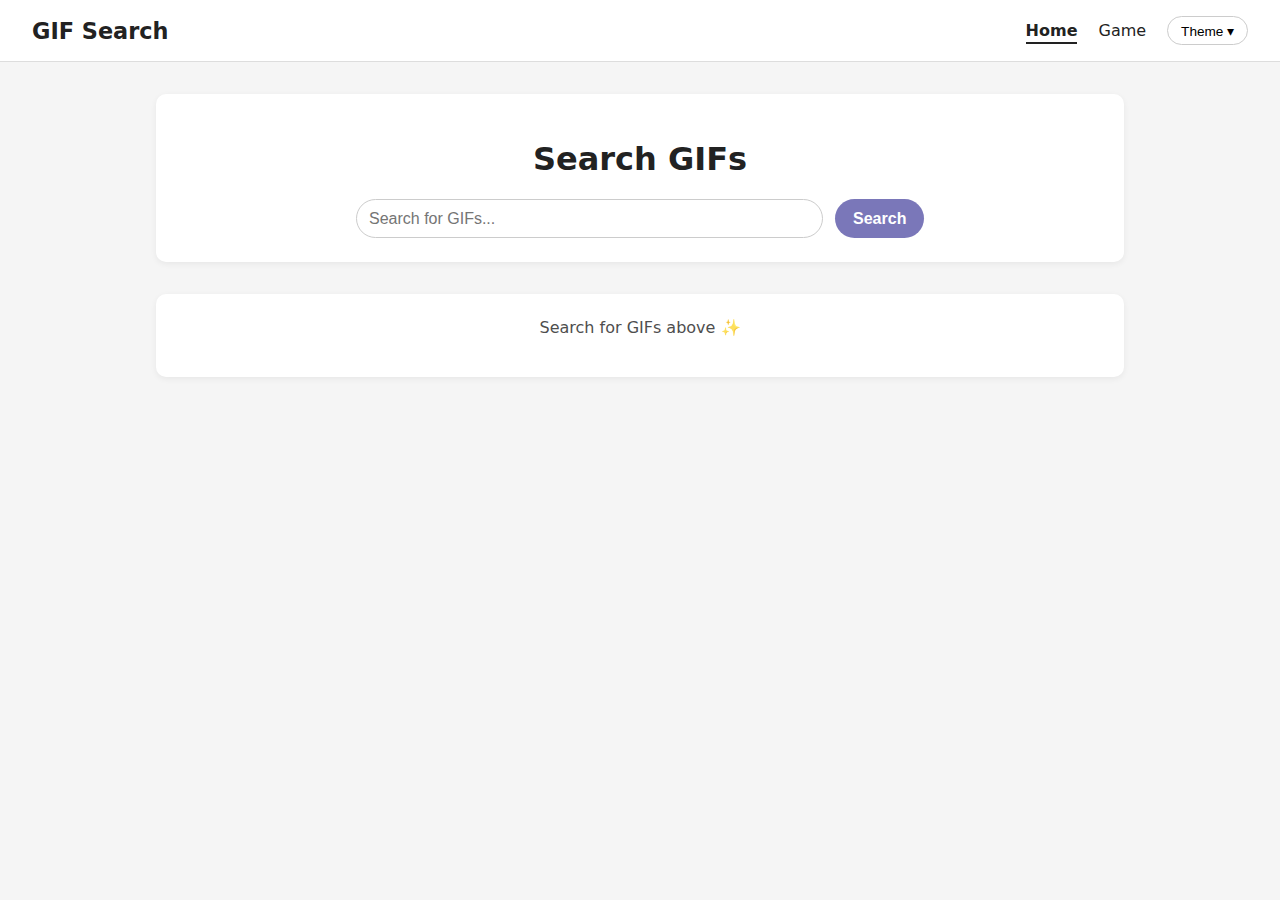
<file: index.html>
<!DOCTYPE html>
<html lang="en">
  <head>
    <meta charset="UTF-8">
    <meta name="viewport" content="width=device-width, initial-scale=1.0">
    <title>GIF Search</title>

    <link rel="preconnect" href="https://fonts.googleapis.com">
    <link rel="preconnect" href="https://fonts.gstatic.com" crossorigin>
    <link href="https://fonts.googleapis.com/css2?family=Inter:wght@400;500;600&family=Nunito:wght@400;600;700&display=swap" rel="stylesheet">

    <link rel="stylesheet" href="mainstyle.css">
  </head>

  <body>
    <header class="site-header">
      <div class="logo">GIF Search</div>

      <nav class="main-nav">
        <a href="index.html" class="active">Home</a>
        <a href="game.html">Game</a>

        <div class="theme-menu">
          <button type="button" id="themeMenuButton">Theme ▾</button>
          <div class="theme-menu-dropdown" id="themeMenuDropdown">
            <button type="button" id="themeDefault">Default</button>
            <button type="button" id="themePastel">Pastel</button>
            <button type="button" id="themeDark">Dark</button>
          </div>
        </div>
      </nav>
    </header>

    <main>
      <section class="search-section">
        <h1>Search GIFs</h1>

        <form id="searchForm" class="search-form">
          <input type="search" id="searchInput" placeholder="Search for GIFs..." required>
          <button type="submit">Search</button>
        </form>
      </section>

      <div class="results-section">
        <p id="resultsMessage" class="results-message">Search for GIFs above ✨</p>
       <div id="resultsGrid" class="results-grid"></div>
      </div>


    </main>
  <script src="main.js"></script>
</body>
</html>
</file>
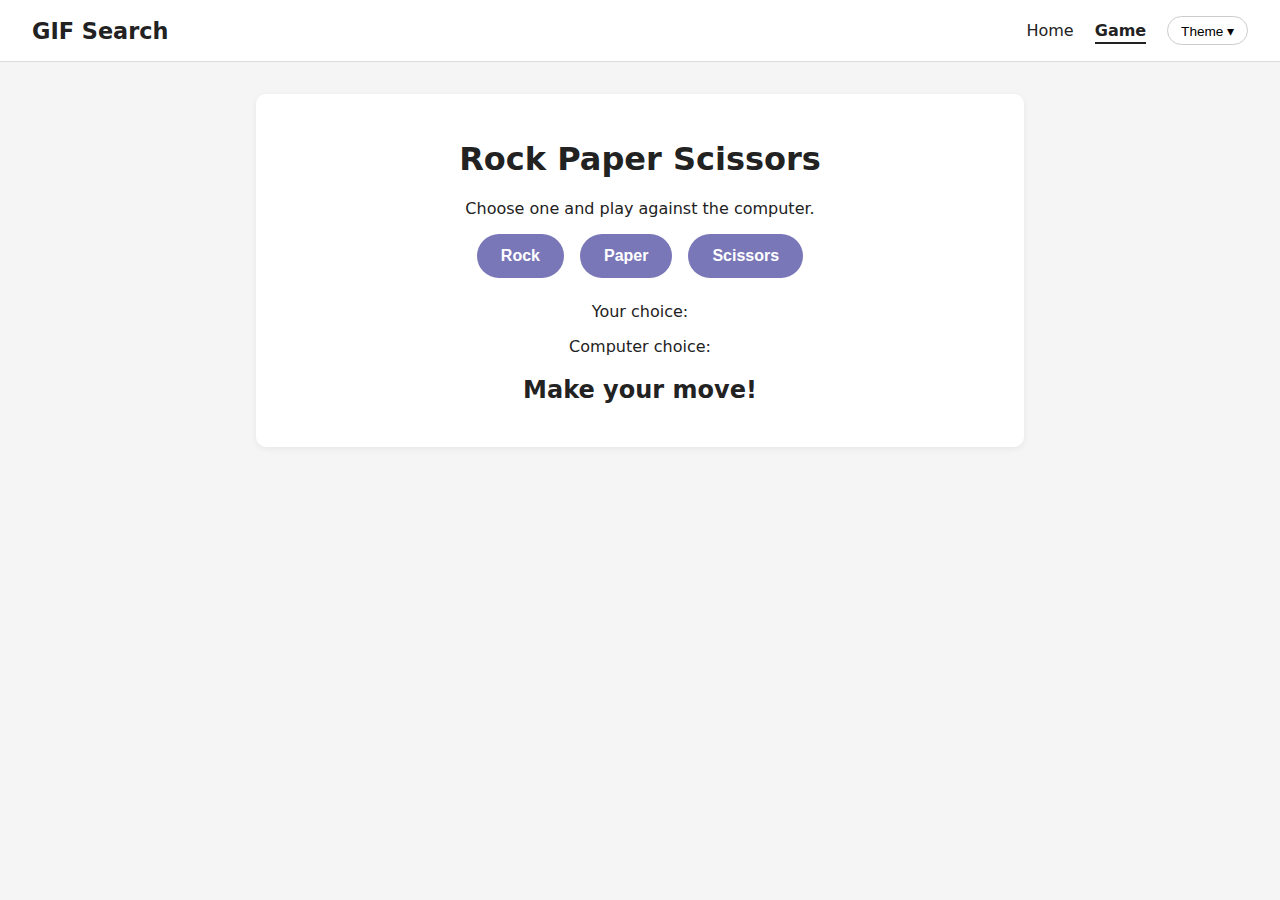
<file: game.html>
<!DOCTYPE html>
<html lang="en">
<head>
  <meta charset="UTF-8">
  <meta name="viewport" content="width=device-width, initial-scale=1.0">
  <title>Rock Paper Scissors</title>

  <link rel="preconnect" href="https://fonts.googleapis.com">
  <link rel="preconnect" href="https://fonts.gstatic.com" crossorigin>
  <link href="https://fonts.googleapis.com/css2?family=Inter:wght@400;500;600&family=Nunito:wght@400;600;700&display=swap" rel="stylesheet">

  <link rel="stylesheet" href="gamestyle.css">
</head>

<body>
  <header class="site-header">
    <div class="logo">GIF Search</div>

    <nav class="main-nav">
      <a href="index.html">Home</a>
      <a href="game.html" class="active">Game</a>

      <div class="theme-menu">
        <button type="button" id="themeMenuButton">Theme ▾</button>
        <div class="theme-menu-dropdown" id="themeMenuDropdown">
          <button type="button" id="themeDefault">Default</button>
          <button type="button" id="themePastel">Pastel</button>
          <button type="button" id="themeDark">Dark</button>
        </div>
      </div>
    </nav>
  </header>

  <main>
    <section class="search-section">
      <h1>Rock Paper Scissors</h1>
      <p>Choose one and play against the computer.</p>

      <div class="rps-buttons">
        <button id="rock" type="button">Rock</button>
        <button id="paper" type="button">Paper</button>
        <button id="scissors" type="button">Scissors</button>
      </div>

      <div class="rps-results">
        <p id="playerChoice">Your choice:</p>
        <p id="computerChoice">Computer choice:</p>
        <h2 id="resultText">Make your move!</h2>
        <div id="rpsEffect" class="rps-effect"></div>
        <div id="confetti" class="confetti"></div>
      </div>
    </section>
  </main>

  <script src="game.js"></script>
</body>
</html>
</file>
<file: mainstyle.css>
* { box-sizing: border-box; }

body {
  margin: 0;
  font-family: system-ui, -apple-system, BlinkMacSystemFont, "Segoe UI", sans-serif;
  background-color: #f5f5f5;
  color: #222;
}

body.theme-pastel {
  --page-bg: #F6F0FF;
  --card-bg: #ffffff;
  --text-color: #241A2E;
  --accent-strong: #8E79D6;
  --accent-soft: #EA7186;
  --border-soft: rgba(142, 121, 214, 0.28);
  --shadow-soft: 0 10px 26px rgba(61, 39, 96, 0.14);

  background-color: var(--page-bg);
  background-image: url("images/pastel-bg.png");
  background-repeat: no-repeat;
  background-size: cover;
  background-position: center;
  background-attachment: fixed;

  color: var(--text-color);
  font-family: "Nunito", system-ui, sans-serif;
}

body.theme-dark {
  --page-bg: #121816;
  --card-bg: #2A2F30;
  --text-color: #F2F6F4;
  --accent-strong: #2E8B74;
  --accent-soft: #6FD1B3;
  --border-soft: rgba(111, 209, 179, 0.22);
  --shadow-soft: 0 10px 26px rgba(0, 0, 0, 0.35);

  background-color: var(--page-bg);
  background-image: url("images/dark-bg.png");
  background-repeat: no-repeat;
  background-size: cover;
  background-position: center;
  background-attachment: fixed;

  color: var(--text-color);
  font-family: "Inter", system-ui, sans-serif;
}

.site-header {
  display: flex;
  justify-content: space-between;
  align-items: center;
  padding: 1rem 2rem;
  background-color: #ffffff;
  border-bottom: 1px solid #ddd;
  position: relative;
  z-index: 50;
}

body.theme-pastel .site-header {
  background-color: rgba(246, 240, 255, 0.92);
  border-bottom: 1px solid rgba(142, 121, 214, 0.25);
}

body.theme-dark .site-header {
  background-color: rgba(18, 24, 22, 0.92);
  border-bottom: 1px solid rgba(111, 209, 179, 0.25);
}

.logo {
  font-weight: 700;
  font-size: 1.4rem;
}

.main-nav a {
  margin-left: 1rem;
  text-decoration: none;
  color: inherit;
  font-weight: 500;
}

.main-nav a.active {
  font-weight: 700;
  border-bottom: 2px solid currentColor;
  padding-bottom: 2px;
}

.theme-menu {
  position: relative;
  display: inline-block;
  margin-left: 1rem;
}

#themeMenuButton {
  padding: 0.35rem 0.8rem;
  border-radius: 999px;
  border: 1px solid #ccc;
  background-color: #ffffff;
  cursor: pointer;
  font-size: 0.85rem;
}

body.theme-dark #themeMenuButton {
  background-color: var(--card-bg);
  color: var(--text-color);
  border-color: #555;
}

.theme-menu-dropdown {
  position: absolute;
  right: 0;
  top: 120%;
  background-color: var(--card-bg, #ffffff);
  border: 1px solid #ddd;
  border-radius: 8px;
  padding: 0.5rem;
  display: none;
  min-width: 140px;
  z-index: 9999;
}

.theme-menu-dropdown.open { display: block; }

.theme-menu-dropdown button {
  width: 100%;
  text-align: left;
  padding: 0.35rem 0.5rem;
  border: none;
  background: transparent;
  cursor: pointer;
  font-size: 0.85rem;
  color: inherit;
}

body.theme-pastel .theme-menu-dropdown button,
body.theme-dark .theme-menu-dropdown button {
  color: var(--text-color);
}

.theme-menu-dropdown button:hover {
  background-color: rgba(0, 0, 0, 0.05);
}

body.theme-dark .theme-menu-dropdown button:hover {
  background-color: rgba(255, 255, 255, 0.08);
}

main {
  max-width: 1000px;
  margin: 2rem auto;
  padding: 0 1rem;
}

.search-section,
.results-section {
  background-color: #ffffff;
  padding: 1.5rem;
  border-radius: 10px;
  box-shadow: 0 2px 6px rgba(0, 0, 0, 0.06);
  max-width: 1000px;
  margin: 0 auto 2rem;
  text-align: center;
}

body.theme-pastel .search-section,
body.theme-pastel .results-section {
  background-color: rgba(255, 255, 255, 0.94);
  border: 1px solid var(--border-soft);
  box-shadow: var(--shadow-soft);
}

body.theme-dark .search-section,
body.theme-dark .results-section {
  background-color: rgba(32, 40, 38, 0.92);
  border: 1px solid var(--border-soft);
  box-shadow: var(--shadow-soft);
}

.search-form {
  display: flex;
  gap: 0.75rem;
  max-width: 600px;
  margin: 0 auto;
  padding: 0 1rem;
}

.search-form input[type="search"] {
  flex: 1;
  padding: 0.6rem 0.75rem;
  border-radius: 999px;
  border: 1px solid #ccc;
  font-size: 1rem;
}

.search-form button {
  padding: 0.6rem 1.1rem;
  border-radius: 999px;
  border: none;
  background-color: #7a77b9;
  color: #ffffff;
  font-size: 1rem;
  font-weight: 600;
  cursor: pointer;
}

body.theme-pastel .search-form button,
body.theme-dark .search-form button {
  background-color: var(--accent-strong);
}

.results-message {
  margin-top: 0;
  margin-bottom: 1rem;
  font-weight: 500;
  opacity: 0.8;
}

.results-grid {
  display: grid;
  grid-template-columns: repeat(auto-fill, minmax(180px, 1fr));
  gap: 0.6rem;
  margin-top: 1rem;
}

.results-grid img {
  width: 100%;
  height: 180px;
  border-radius: 8px;
  object-fit: cover;
}
</file>
<file: gamestyle.css>
* { box-sizing: border-box; }

body {
  margin: 0;
  font-family: system-ui, -apple-system, BlinkMacSystemFont, "Segoe UI", sans-serif;
  background-color: #f5f5f5;
  color: #222;
}

body.theme-pastel {
  --page-bg: #F6F0FF;
  --card-bg: #ffffff;
  --text-color: #241A2E;
  --accent-strong: #8E79D6;
  --accent-soft: #EA7186;
  --border-soft: rgba(142, 121, 214, 0.28);
  --shadow-soft: 0 10px 26px rgba(61, 39, 96, 0.14);

  background-color: var(--page-bg);
  background-image: url("images/pastel-bg.png");
  background-repeat: no-repeat;
  background-size: cover;
  background-position: center;
  background-attachment: fixed;

  color: var(--text-color);
  font-family: "Nunito", system-ui, sans-serif;
}

body.theme-dark {
  --page-bg: #121816;
  --card-bg: #2A2F30;
  --text-color: #F2F6F4;
  --accent-strong: #2E8B74;
  --accent-soft: #6FD1B3;
  --border-soft: rgba(111, 209, 179, 0.22);
  --shadow-soft: 0 10px 26px rgba(0, 0, 0, 0.35);

  background-color: var(--page-bg);
  background-image: url("images/dark-bg.png");
  background-repeat: no-repeat;
  background-size: cover;
  background-position: center;
  background-attachment: fixed;

  color: var(--text-color);
  font-family: "Inter", system-ui, sans-serif;
}

.site-header {
  display: flex;
  justify-content: space-between;
  align-items: center;
  padding: 1rem 2rem;
  background-color: #ffffff;
  border-bottom: 1px solid #ddd;
  position: relative;
  z-index: 50;
}

body.theme-pastel .site-header {
  background-color: rgba(246, 240, 255, 0.92);
  border-bottom: 1px solid rgba(142, 121, 214, 0.25);
}

body.theme-dark .site-header {
  background-color: rgba(18, 24, 22, 0.92);
  border-bottom: 1px solid rgba(111, 209, 179, 0.25);
}

.logo {
  font-weight: 700;
  font-size: 1.4rem;
}

.main-nav a {
  margin-left: 1rem;
  text-decoration: none;
  color: inherit;
  font-weight: 500;
}

.main-nav a.active {
  font-weight: 700;
  border-bottom: 2px solid currentColor;
  padding-bottom: 2px;
}

.theme-menu {
  position: relative;
  display: inline-block;
  margin-left: 1rem;
}

#themeMenuButton {
  padding: 0.35rem 0.8rem;
  border-radius: 999px;
  border: 1px solid #ccc;
  background-color: #ffffff;
  cursor: pointer;
  font-size: 0.85rem;
}

body.theme-dark #themeMenuButton {
  background-color: var(--card-bg);
  color: var(--text-color);
  border-color: #555;
}

.theme-menu-dropdown {
  position: absolute;
  right: 0;
  top: 120%;
  background-color: var(--card-bg, #ffffff);
  border: 1px solid #ddd;
  border-radius: 8px;
  padding: 0.5rem;
  display: none;
  min-width: 140px;
  z-index: 9999;
}

.theme-menu-dropdown.open { display: block; }

.theme-menu-dropdown button {
  width: 100%;
  text-align: left;
  padding: 0.35rem 0.5rem;
  border: none;
  background: transparent;
  cursor: pointer;
  font-size: 0.85rem;
  color: inherit;
}

body.theme-pastel .theme-menu-dropdown button,
body.theme-dark .theme-menu-dropdown button {
  color: var(--text-color);
}

.theme-menu-dropdown button:hover {
  background-color: rgba(0, 0, 0, 0.05);
}

body.theme-dark .theme-menu-dropdown button:hover {
  background-color: rgba(255, 255, 255, 0.08);
}


main {
  max-width: 800px;
  margin: 2rem auto;
  padding: 0 1rem;
}

.search-section {
  background-color: #ffffff;
  padding: 1.5rem;
  border-radius: 10px;
  box-shadow: 0 2px 6px rgba(0, 0, 0, 0.06);
  margin: 2rem auto;
  text-align: center;
}

body.theme-pastel .search-section {
  background-color: rgba(255, 255, 255, 0.94);
  border: 1px solid var(--border-soft);
  box-shadow: var(--shadow-soft);
}

body.theme-dark .search-section {
  background-color: rgba(32, 40, 38, 0.92);
  border: 1px solid var(--border-soft);
  box-shadow: var(--shadow-soft);
}

.rps-buttons {
  display: flex;
  justify-content: center;
  gap: 1rem;
  margin-top: 1rem;
}

.rps-buttons button {
  padding: 0.8rem 1.5rem;
  border-radius: 999px;
  border: none;
  background-color: #7a77b9;
  color: #ffffff;
  font-size: 1rem;
  font-weight: 600;
  cursor: pointer;
}

body.theme-pastel .rps-buttons button,
body.theme-dark .rps-buttons button {
  background-color: var(--accent-strong);
}

.rps-results {
  margin-top: 1.5rem;
  text-align: center;
}

.rps-effect {
  font-size: 3rem;
  margin-top: 0.75rem;
}

.confetti {
  position: relative;
  height: 0;
}

.confetti-piece {
  position: absolute;
  top: -10px;
  width: 10px;
  height: 14px;
  border-radius: 3px;
  background: currentColor;
  animation: confettiDrop 1.2s ease-out forwards;
}

body.theme-pastel .confetti-piece { color: #EA7186; }
body.theme-dark .confetti-piece { color: #6FD1B3; }

@keyframes confettiDrop {
  0% { transform: translateY(0) rotate(0deg); opacity: 1; }
  100% { transform: translateY(140px) rotate(360deg); opacity: 0; }
}
</file>
